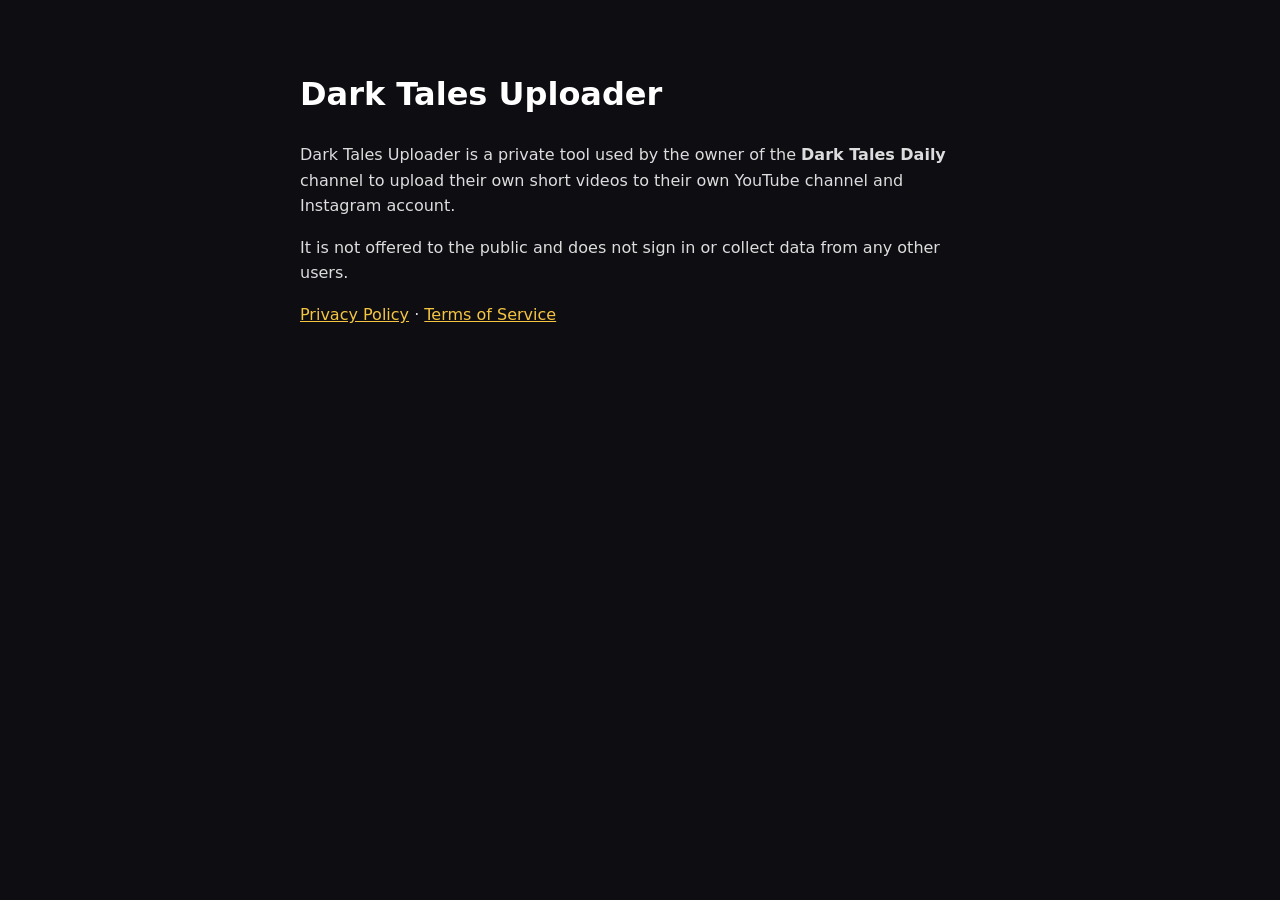
<file: index.html>
<!doctype html>
<html lang="en">
<head>
<meta charset="utf-8">
<meta name="viewport" content="width=device-width, initial-scale=1">
<meta name="robots" content="noindex, nofollow">
<title>Dark Tales Uploader</title>
<link rel="stylesheet" href="style.css">
</head>
<body>
<main>
  <h1>Dark Tales Uploader</h1>
  <p>Dark Tales Uploader is a private tool used by the owner of the <strong>Dark Tales Daily</strong>
     channel to upload their own short videos to their own YouTube channel and Instagram account.</p>
  <p>It is not offered to the public and does not sign in or collect data from any other users.</p>
  <p><a href="privacy.html">Privacy Policy</a> · <a href="terms.html">Terms of Service</a></p>
</main>
</body>
</html>
</file>
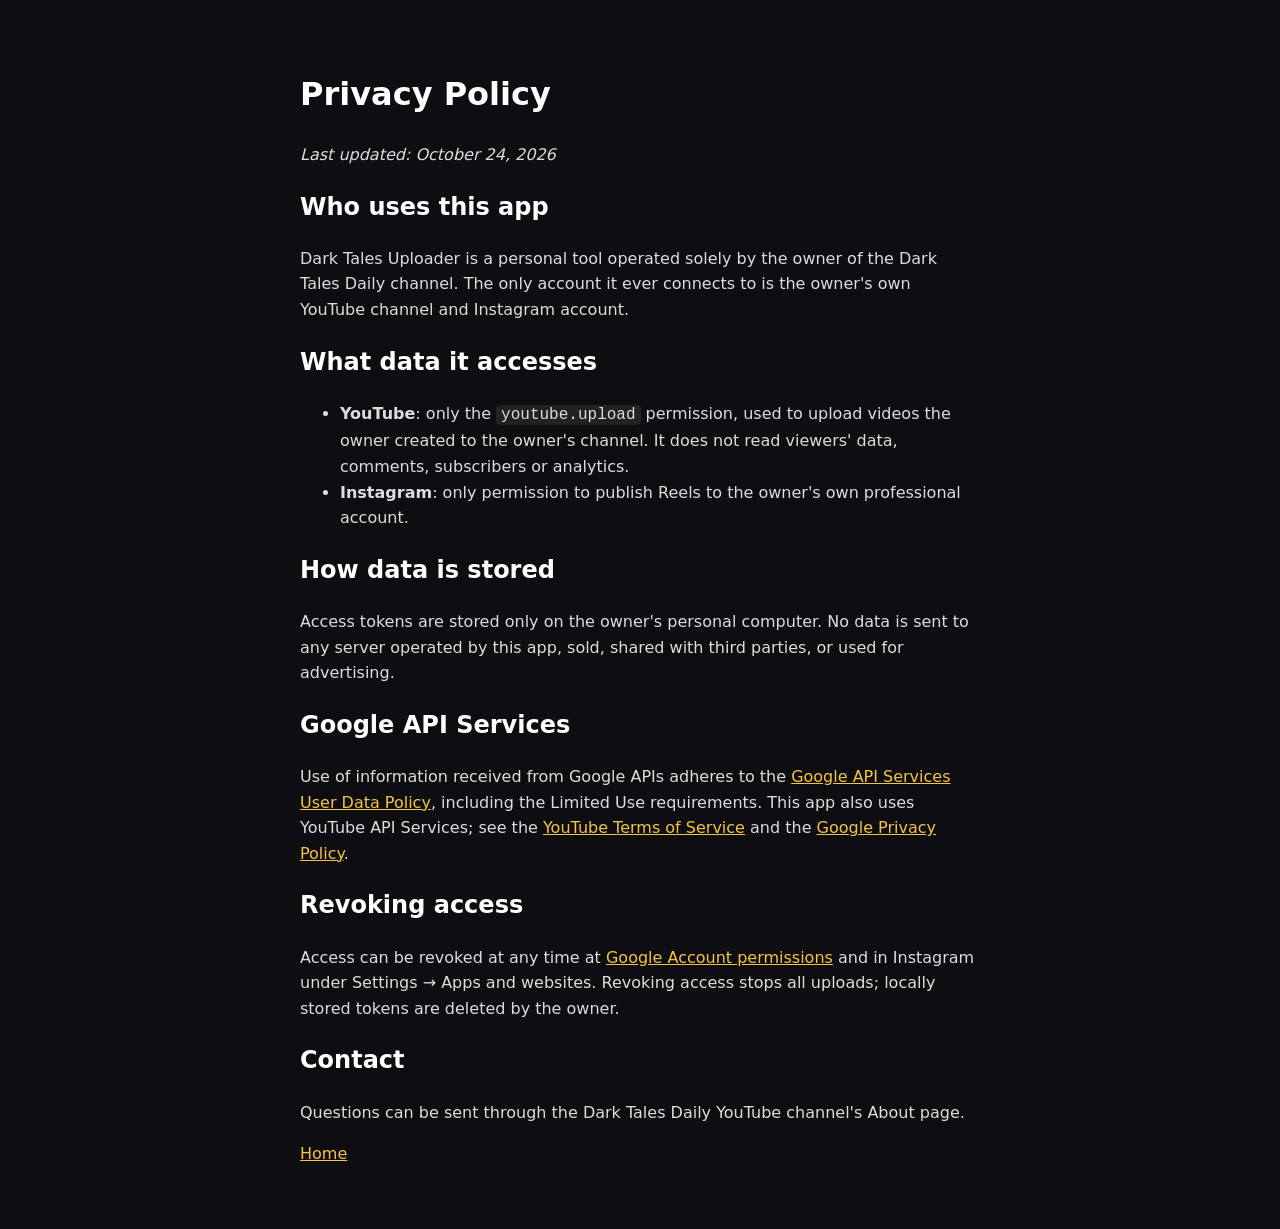
<file: privacy.html>
<!doctype html>
<html lang="en">
<head>
<meta charset="utf-8">
<meta name="viewport" content="width=device-width, initial-scale=1">
<meta name="robots" content="noindex, nofollow">
<title>Privacy Policy – Dark Tales Uploader</title>
<link rel="stylesheet" href="style.css">
</head>
<body>
<main>
  <h1>Privacy Policy</h1>
  <p><em>Last updated: October 24, 2026</em></p>

  <h2>Who uses this app</h2>
  <p>Dark Tales Uploader is a personal tool operated solely by the owner of the Dark Tales Daily channel.
     The only account it ever connects to is the owner's own YouTube channel and Instagram account.</p>

  <h2>What data it accesses</h2>
  <ul>
    <li><strong>YouTube</strong>: only the <code>youtube.upload</code> permission, used to upload videos the owner
        created to the owner's channel. It does not read viewers' data, comments, subscribers or analytics.</li>
    <li><strong>Instagram</strong>: only permission to publish Reels to the owner's own professional account.</li>
  </ul>

  <h2>How data is stored</h2>
  <p>Access tokens are stored only on the owner's personal computer. No data is sent to any server operated
     by this app, sold, shared with third parties, or used for advertising.</p>

  <h2>Google API Services</h2>
  <p>Use of information received from Google APIs adheres to the
     <a href="https://developers.google.com/terms/api-services-user-data-policy">Google API Services User Data Policy</a>,
     including the Limited Use requirements. This app also uses YouTube API Services; see the
     <a href="https://www.youtube.com/t/terms">YouTube Terms of Service</a> and the
     <a href="https://policies.google.com/privacy">Google Privacy Policy</a>.</p>

  <h2>Revoking access</h2>
  <p>Access can be revoked at any time at
     <a href="https://myaccount.google.com/permissions">Google Account permissions</a> and in Instagram under
     Settings → Apps and websites. Revoking access stops all uploads; locally stored tokens are deleted by the owner.</p>

  <h2>Contact</h2>
  <p>Questions can be sent through the Dark Tales Daily YouTube channel's About page.</p>

  <p><a href="index.html">Home</a></p>
</main>
</body>
</html>
</file>
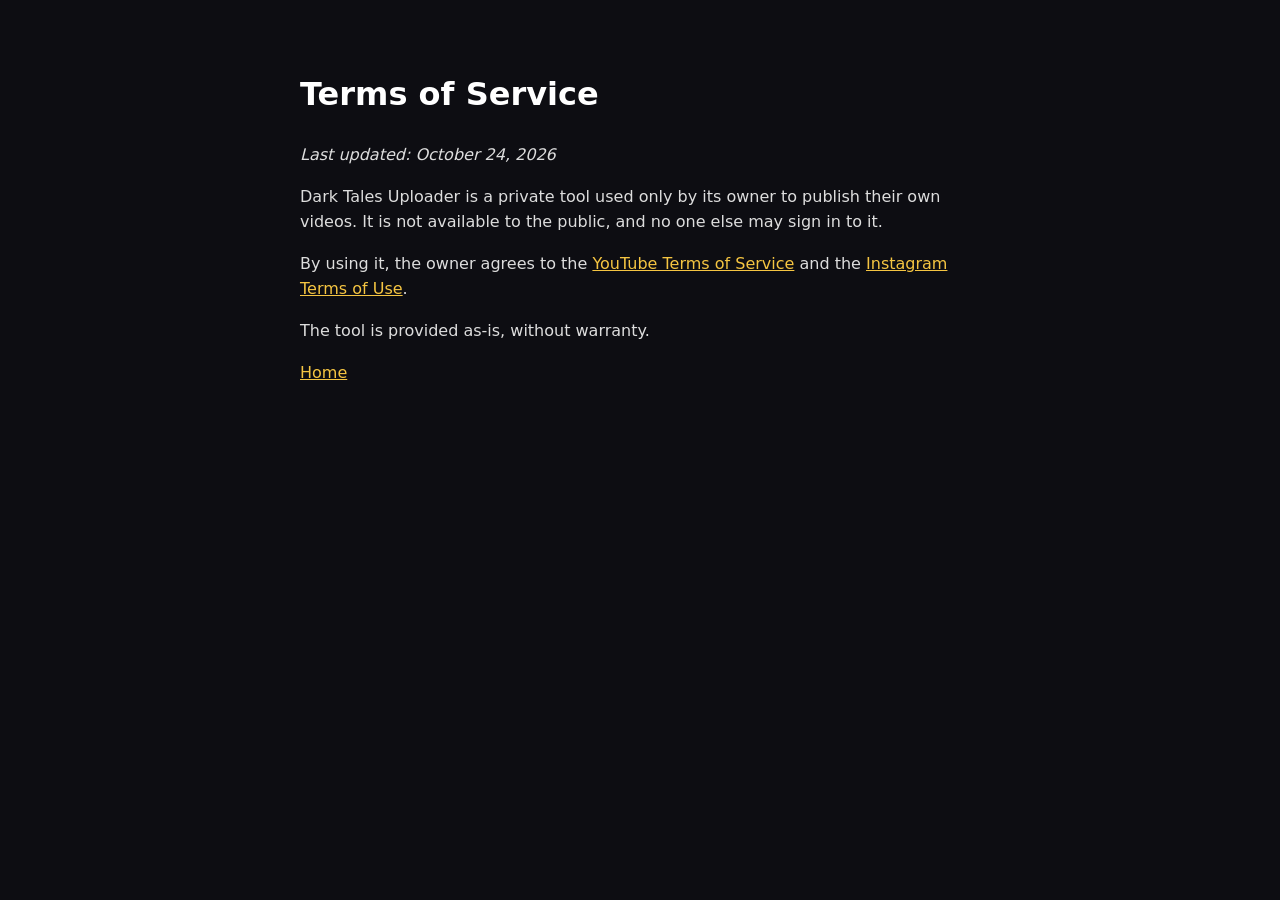
<file: terms.html>
<!doctype html>
<html lang="en">
<head>
<meta charset="utf-8">
<meta name="viewport" content="width=device-width, initial-scale=1">
<meta name="robots" content="noindex, nofollow">
<title>Terms of Service – Dark Tales Uploader</title>
<link rel="stylesheet" href="style.css">
</head>
<body>
<main>
  <h1>Terms of Service</h1>
  <p><em>Last updated: October 24, 2026</em></p>
  <p>Dark Tales Uploader is a private tool used only by its owner to publish their own videos.
     It is not available to the public, and no one else may sign in to it.</p>
  <p>By using it, the owner agrees to the <a href="https://www.youtube.com/t/terms">YouTube Terms of Service</a>
     and the <a href="https://help.instagram.com/581066165581870">Instagram Terms of Use</a>.</p>
  <p>The tool is provided as-is, without warranty.</p>
  <p><a href="index.html">Home</a></p>
</main>
</body>
</html>
</file>
<file: style.css>
body { margin: 0; background: #0d0d12; color: #ddd; font: 16px/1.6 system-ui, sans-serif; }
main { max-width: 680px; margin: 0 auto; padding: 48px 20px; }
h1, h2 { color: #fff; }
a { color: #f5c542; }
code { background: #222; padding: 1px 5px; border-radius: 4px; }
</file>
